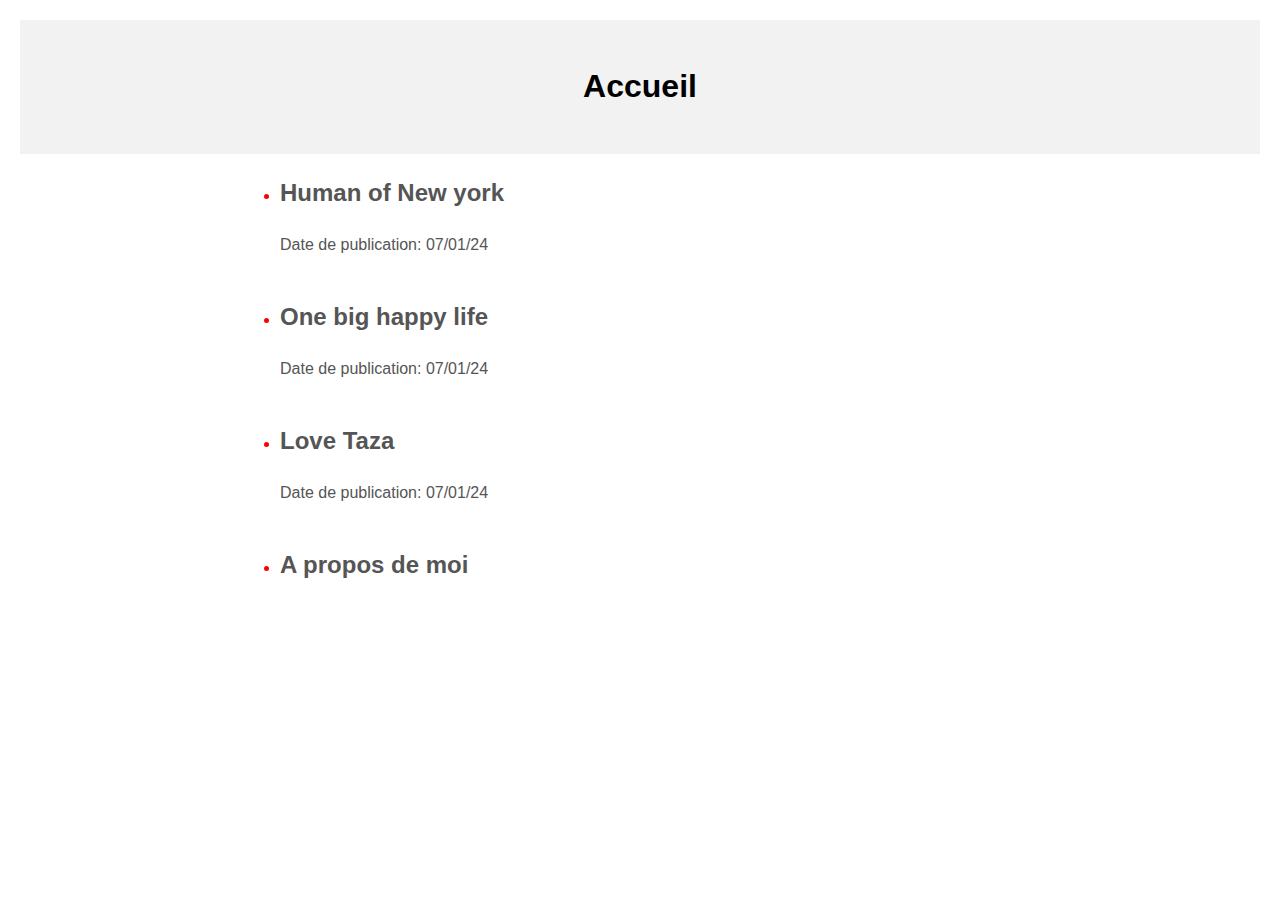
<file: index.html>
<!DOCTYPE html>
<html lang="fr">
<head>
    <meta charset="UTF-8">
    <meta name="viewport" content="width=device-width, initial-scale=1.0">
    <title>Mon blog personnel</title>
    <link rel="stylesheet" href="styles/styles.css">
</head>
<body>
    <header>
        <h1>Accueil</h1>
    </header>

    <main>
        <ul>
        <article>
            <li>
                <h2><a href="pages/article1.html">Human of New york </a></h2>
            </li>    
            <p>Date de publication: 07/01/24</p>
        </article>

        <article>
            <li>
                <h2><a href="pages/article2.html">One big happy life</a></h2>
            </li>    
            <p>Date de publication: 07/01/24</p>
        </article>

        <article>
            <li>
                <h2><a href="pages/article3.html">Love Taza</a></h2>
            </li>    
            <p>Date de publication: 07/01/24</p>
        </article>

        <article>
            <li>
                <h2><a href="pages/apropos.html">A propos de moi</a></h2>
            </li>
        </article>
        </ul>
    </main>

    
</body>
</html>
</file>
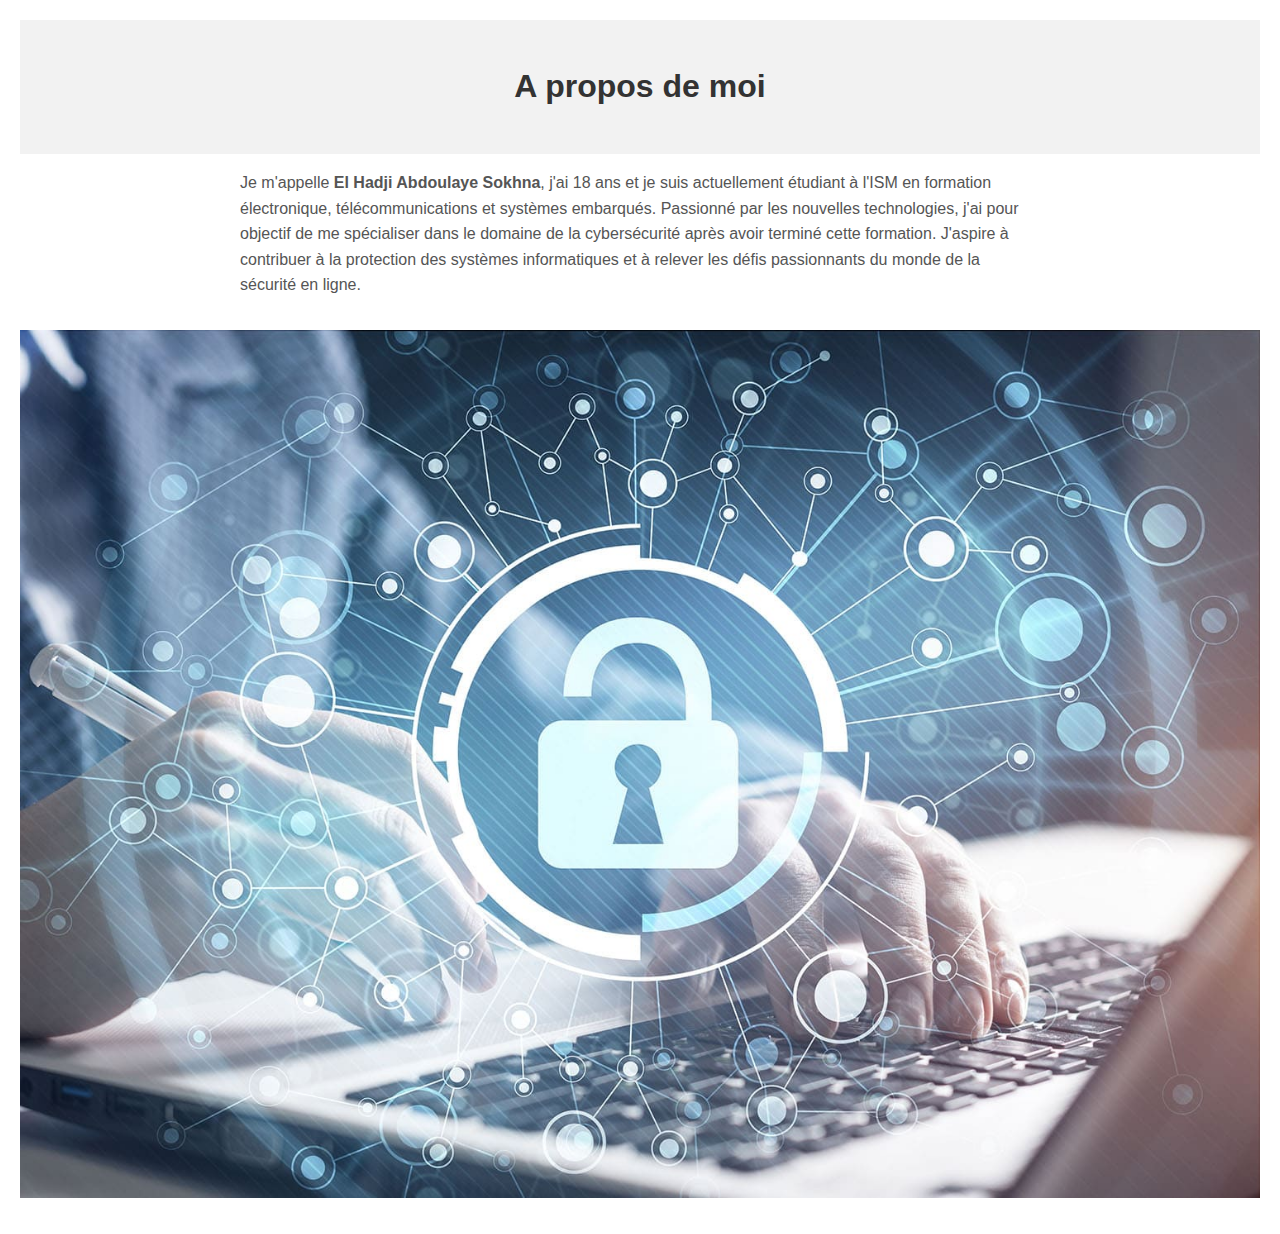
<file: pages/apropos.html>
<!DOCTYPE html>
<html lang="fr">
<head>
    <meta charset="UTF-8">
    <meta name="viewport" content="width=device-width, initial-scale=1.0">
    <title>A propos de moi</title>
    <style>
        body{
            font-family: Arial, Helvetica, sans-serif;
            line-height: 1.6;
            margin: 20px;
        }
        
        header{
            text-align: center;
            padding: 20px;
            background-color: #f2f2f2;
        }

        .center-container{
        justify-content: center;
        display: flex;
        align-items: center;
        height: 100vh;
    }

    .center-container img{
        max-width: 100%;
        max-height: 100%;
    }

    main{
        max-width: 800px;
        margin: 0 auto;
    }
    
    h1{
        color: #333;
    }
    
    p{
        color: #555;
    }
    </style>    
</head>

<body>
    <header>
        <h1>
            A propos de moi
        </h1>
    </header>
    <main>
        <p>
            Je m'appelle <b>El Hadji Abdoulaye Sokhna</b>, j'ai 18 ans et je suis actuellement étudiant à l'ISM en formation électronique, télécommunications et systèmes embarqués. Passionné par les nouvelles technologies, j'ai pour objectif de me spécialiser dans le domaine de la cybersécurité après avoir terminé cette formation. J'aspire à contribuer à la protection des systèmes informatiques et à relever les défis passionnants du monde de la sécurité en ligne.
        </p>
    </main>
    <div class="center-container">
        <img src="cyber-securite.jpg" alt="cybersécurité">
    </div>
    
</body>
</html>
</file>
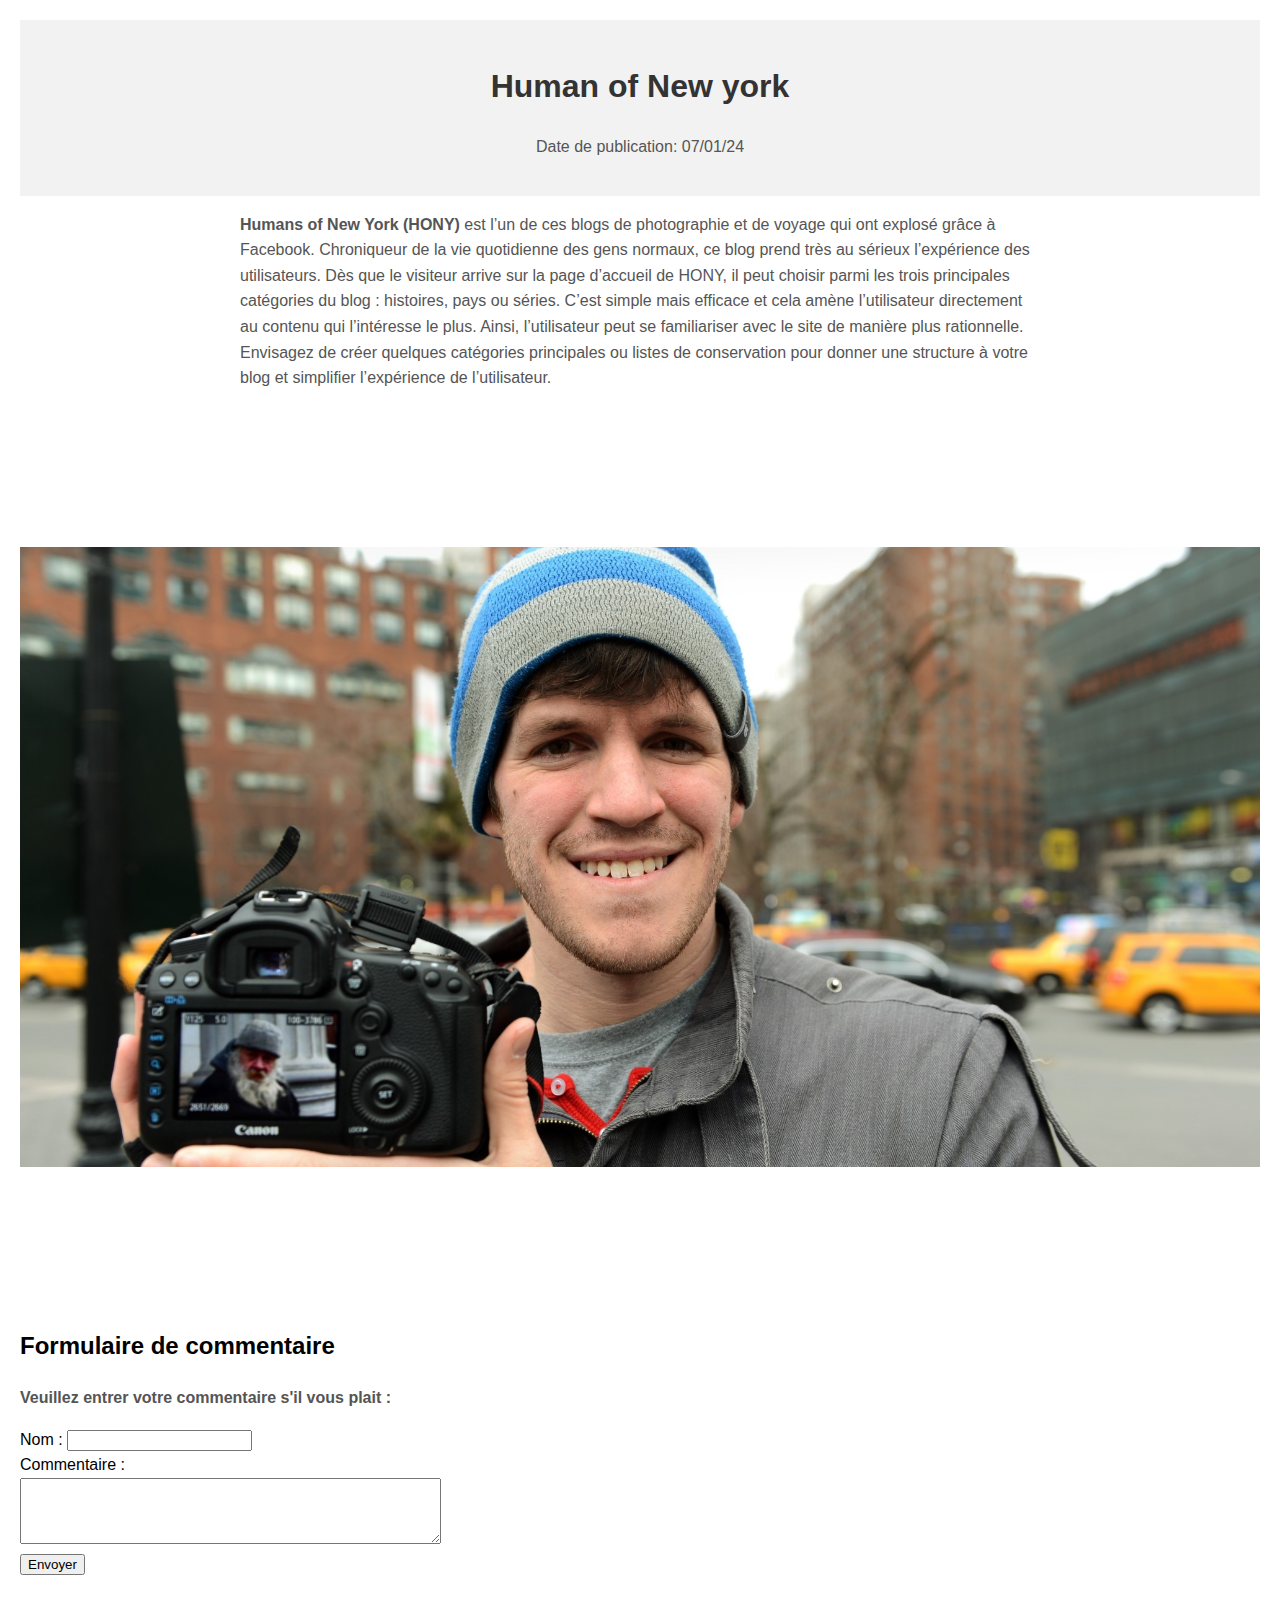
<file: pages/article1.html>
<!DOCTYPE html>
<html lang="fr">
<head>
    <meta charset="UTF-8">
    <meta name="viewport" content="width=device-width, initial-scale=1.0">
    <title>Article1</title>
    <style>
        body{
    font-family: Arial, Helvetica, sans-serif;
    line-height: 1.6;
    margin: 20px;
}

header{
    text-align: center;
    padding: 20px;
    background-color: #f2f2f2;
}

main{
    max-width: 800px;
    margin: 0 auto;
}

h1{
    color: #333;
}

p{
    color: #555;
}

.center-container{
        justify-content: center;
        display: flex;
        align-items: center;
        height: 100vh;
    }

    .center-container img{
        max-width: 100%;
        max-height: 100%;
    }
    </style>

</head>
<body>
    <header>
        <h1>Human of New york</h1>
        <p>Date de publication: 07/01/24</p>
    </header>
    <main>
        <p><b>Humans of New York (HONY)</b> est l’un de ces blogs de photographie et de voyage qui ont explosé grâce à Facebook.
         Chroniqueur de la vie quotidienne des gens normaux, ce blog prend très au sérieux l’expérience des utilisateurs.  
         Dès que le visiteur arrive sur la page d’accueil de HONY, il peut choisir parmi les trois principales catégories du blog : histoires, pays ou séries.   
         C’est simple mais efficace et cela amène l’utilisateur directement au contenu qui l’intéresse le plus.   
         Ainsi, l’utilisateur peut se familiariser avec le site de manière plus rationnelle. Envisagez de créer quelques catégories principales ou listes de conservation pour donner une structure à votre blog et simplifier l’expérience de l’utilisateur.</p>
    </main>
    <div class="center-container">
        <img src="test1.jpeg" alt="Habitant de New York">
    </div>

    <div>
        <h2>
            Formulaire de commentaire
        </h2>
        <p>
            <b>Veuillez entrer votre commentaire s'il vous plait :</b>
        </p>
        <form action="">
            <label for="nom">Nom :</label>
            <input type="text" id="nom" name="nom" required><br>

            <label for="commentaire">Commentaire :</label><br>
            <textarea name="commentaire" id="commentaire" cols="50" rows="4"></textarea><br>
             <input type="submit" value="Envoyer">
        </form>
    </div>



    
</body>
</html>
</file>
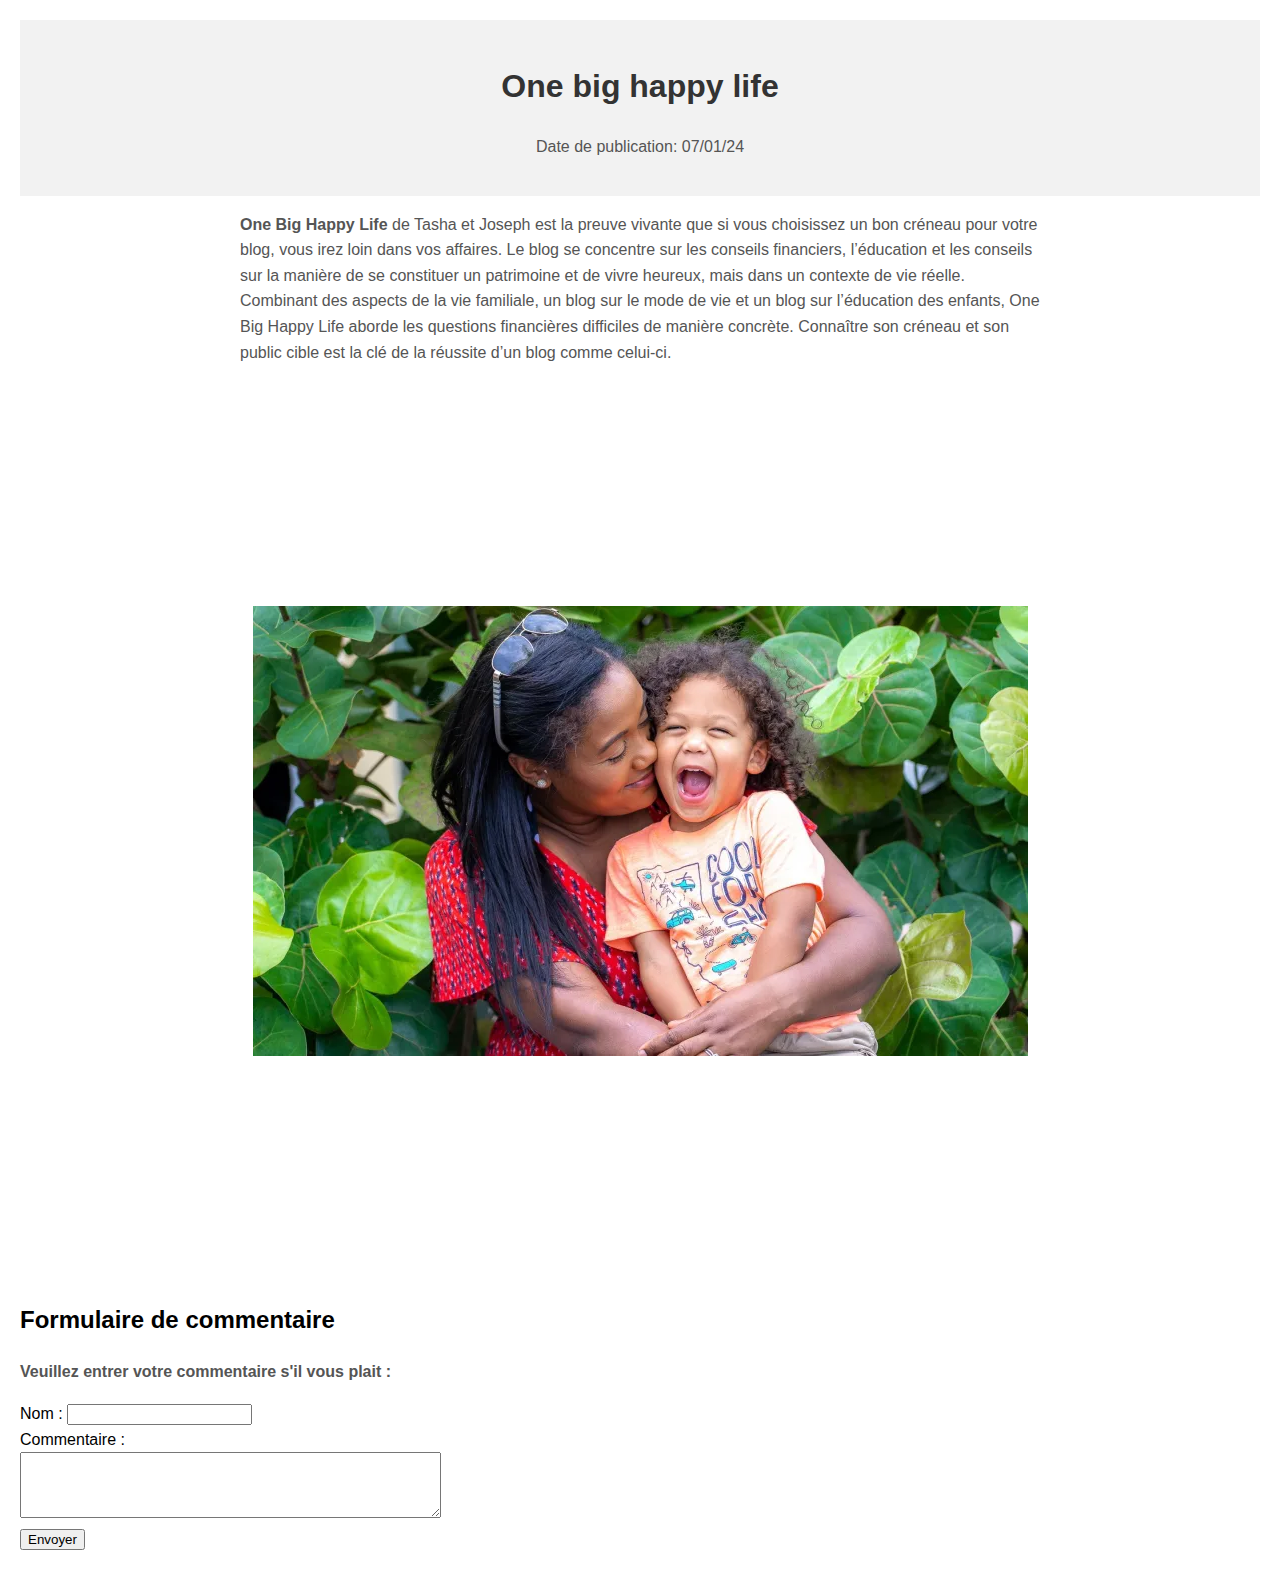
<file: pages/article2.html>
<!DOCTYPE html>
<html lang="fr">
<head>
    <meta charset="UTF-8">
    <meta name="viewport" content="width=device-width, initial-scale=1.0">
    <title>Article2</title>
    <style>
    body{
        font-family: Arial, Helvetica, sans-serif;
        line-height: 1.6;
        margin: 20px;
    }
    
    header{
        text-align: center;
        padding: 20px;
        background-color: #f2f2f2;
    }
    
    main{
        max-width: 800px;
        margin: 0 auto;
    }
    
    h1{
        color: #333;
    }
    
    p{
        color: #555;
    }

    .center-container{
        justify-content: center;
        display: flex;
        align-items: center;
        height: 100vh;
    }

    .center-container img{
        max-width: 100%;
        max-height: 100%;
    }
    </style>
</head>
<body>
    <header>
        <h1>
            One big happy life
        </h1>
        <p>Date de publication: 07/01/24</p>
    </header>
    <main>
        <p>
            <b>One Big Happy Life</b> de Tasha et Joseph est la preuve vivante que si vous choisissez un bon créneau pour votre blog, vous irez loin dans vos affaires.

            Le blog se concentre sur les conseils financiers, l’éducation et les conseils sur la manière de se constituer un patrimoine et de vivre heureux, mais dans un contexte de vie réelle.

            Combinant des aspects de la vie familiale, un blog sur le mode de vie et un blog sur l’éducation des enfants, One Big Happy Life aborde les questions financières difficiles de manière concrète.

            Connaître son créneau et son public cible est la clé de la réussite d’un blog comme celui-ci.
        </p>
    </main> 
    <div class="center-container">
        <img src="one-big-happy-life-3.webp" alt="une famille heureuse">
    </div>

    <div>
        <h2>
            Formulaire de commentaire
        </h2>
        <p>
            <b>Veuillez entrer votre commentaire s'il vous plait :</b>
        </p>
        <form action="">
            <label for="nom">Nom :</label>
            <input type="text" id="nom" name="nom" required><br>

            <label for="commentaire">Commentaire :</label><br>
            <textarea name="commentaire" id="commentaire" cols="50" rows="4"></textarea><br>
             <input type="submit" value="Envoyer">
        </form>
    </div>



    
</body>
</html>
</file>
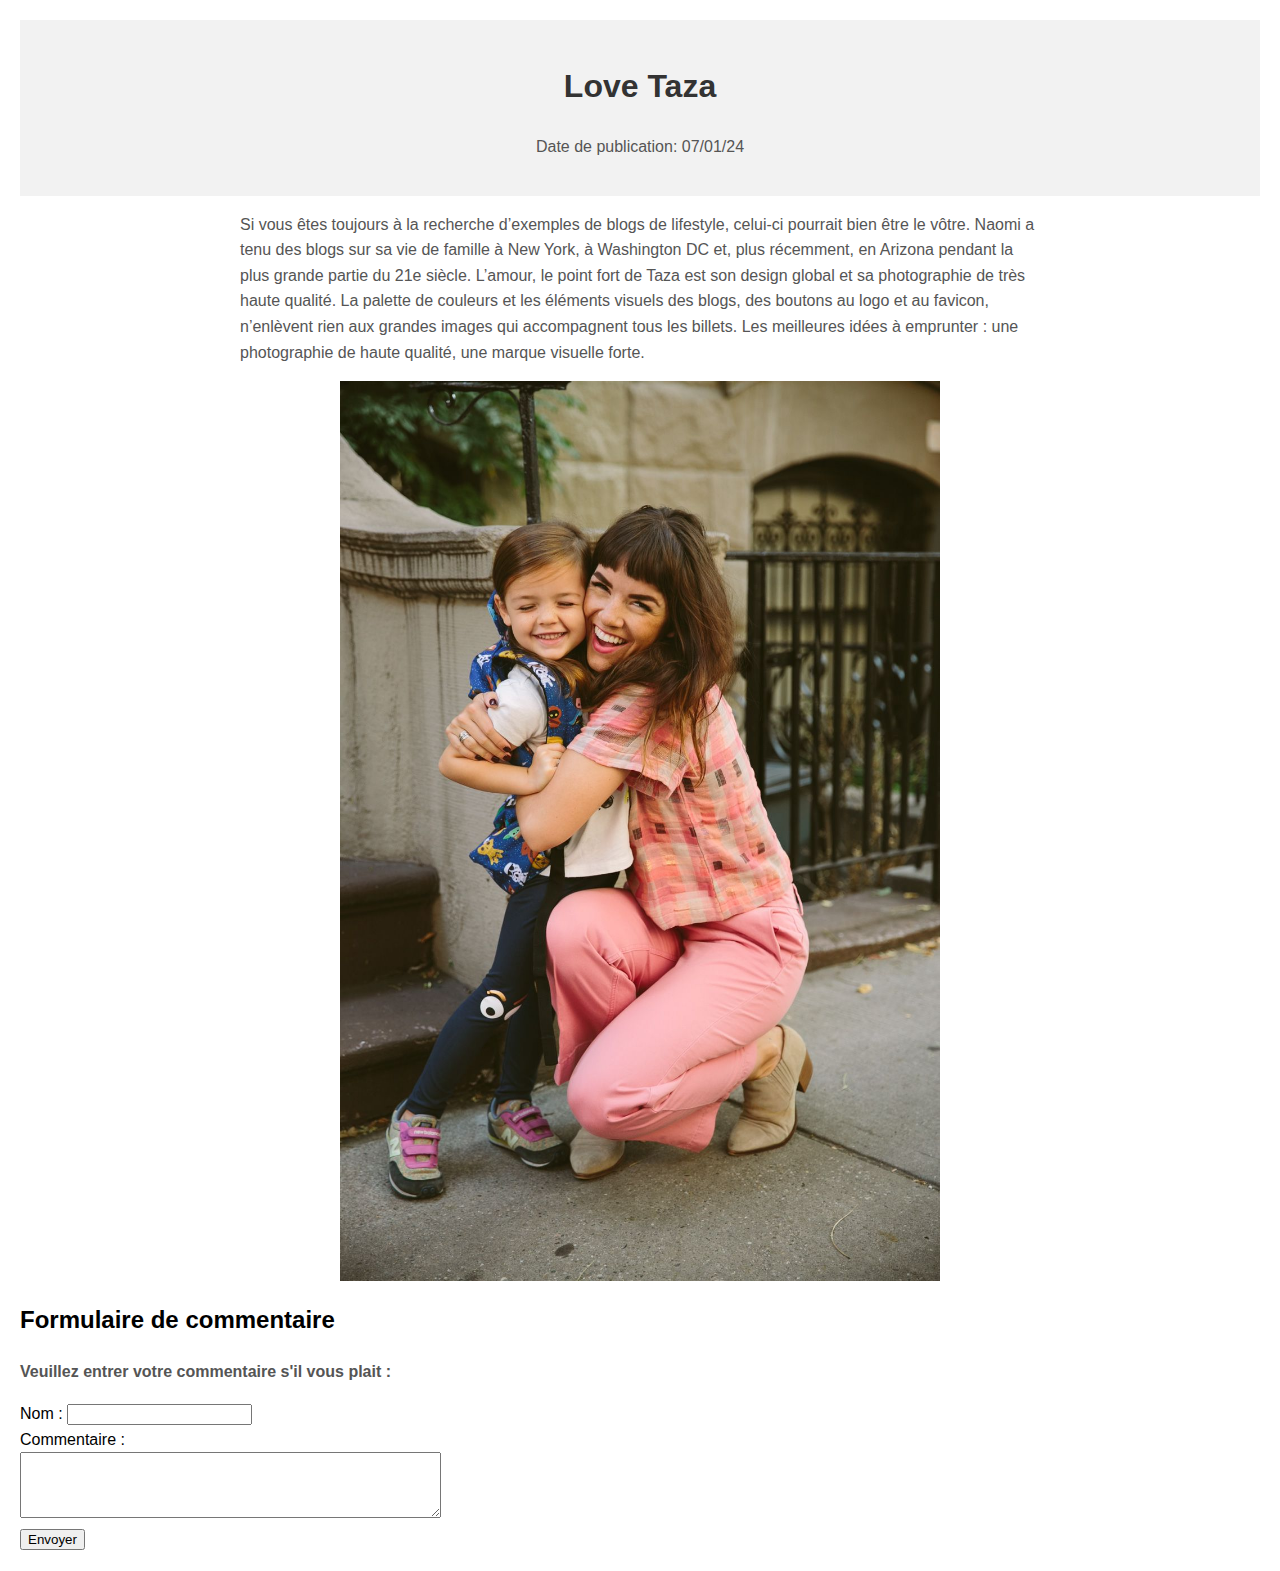
<file: pages/article3.html>
<!DOCTYPE html>
<html lang="fr">
<head>
    <meta charset="UTF-8">
    <meta name="viewport" content="width=device-width, initial-scale=1.0">
    <title>Love Taza</title>
    <style>
        body{
    font-family: Arial, Helvetica, sans-serif;
    line-height: 1.6;
    margin: 20px;
    }

    header{
    text-align: center;
    padding: 20px;
    background-color: #f2f2f2;
    }

    main{
    max-width: 800px;
    margin: 0 auto;
    }

    h1{
    color: #333;
    }

    p{
    color: #555;
    }

    .center-container{
        justify-content: center;
        display: flex;
        align-items: center;
        height: 100vh;
    }

    .center-container img{
        max-width: 100%;
        max-height: 100%;
    }
    </style>
</head>
<body>
    <header>
        <h1>Love Taza</h1>
        <p>Date de publication: 07/01/24</p>
    </header>
    <main>
        <p>
            Si vous êtes toujours à la recherche d’exemples de blogs de lifestyle, celui-ci pourrait bien être le vôtre.

        Naomi a tenu des blogs sur sa vie de famille à New York, à Washington DC et, plus récemment, en Arizona pendant la plus grande partie du 21e siècle.

        L’amour, le point fort de Taza est son design global et sa photographie de très haute qualité.

        La palette de couleurs et les éléments visuels des blogs, des boutons au logo et au favicon, n’enlèvent rien aux grandes images qui accompagnent tous les billets.

        Les meilleures idées à emprunter : une photographie de haute qualité, une marque visuelle forte.
        </p>
    </main>
    <div class="center-container">
        <img src="taza.jpg" alt="une femme avec sa fille">
    </div>

    <div>
        <h2>
            Formulaire de commentaire
        </h2>
        <p>
            <b>Veuillez entrer votre commentaire s'il vous plait :</b>
        </p>
        <form action="">
            <label for="nom">Nom :</label>
            <input type="text" id="nom" name="nom" required><br>

            <label for="commentaire">Commentaire :</label><br>
            <textarea name="commentaire" id="commentaire" cols="50" rows="4"></textarea><br>
             <input type="submit" value="Envoyer">
        </form>
    </div>



    
</body>
</html>
</file>
<file: styles/styles.css>
body{
    font-family: Arial, Helvetica, sans-serif;
    line-height: 1.6;
    margin: 20px;
}

header{
    text-align: center;
    padding: 20px;
    background-color: #f2f2f2;
}

main{
    max-width: 800px;
    margin: 0 auto;
}

article{
    margin-bottom: 40px;
}

h2{
    color: #333;
}

p{
    color: #555;
}

a{
    color: #555;
    text-decoration: none;
}

a:hover{
    text-decoration: underline;
}

li{
    color: red;
}
</file>
